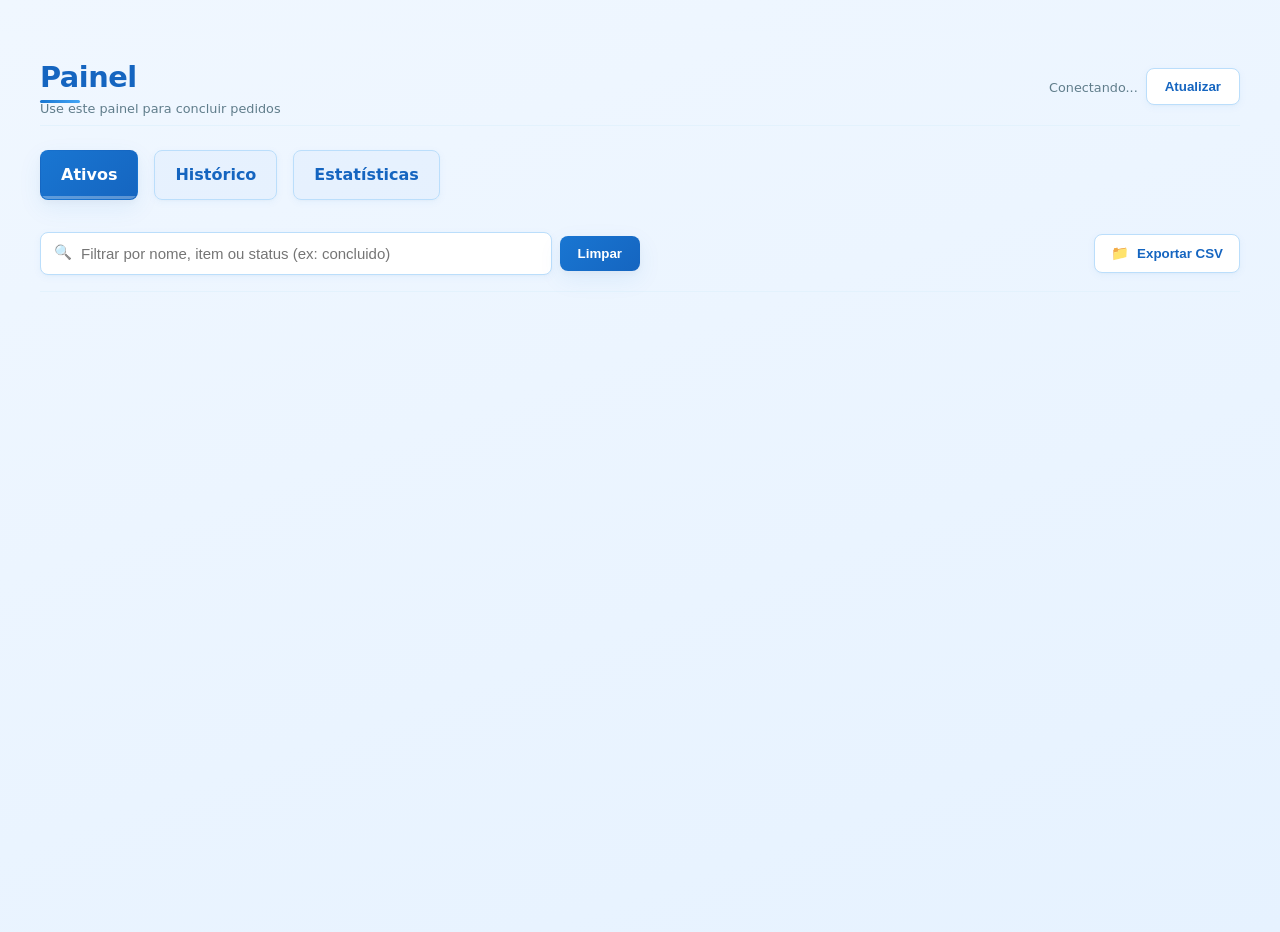
<file: Cardapio/html/painel.html>
<!doctype html>
<html lang="pt-BR">
<head>
    <meta charset="utf-8" />
    <meta name="viewport" content="width=device-width,initial-scale=1" />
    <title>Painel</title>
    <link rel="shortcut icon" href="../Style/img/icon.png" type="image/x-icon">

    <script src="https://cdn.socket.io/4.8.0/socket.io.min.js" defer></script>
    <link rel="stylesheet" href="../Style/painel.css">
</head>
<body>
    <div class="wrap">
        <header>
            <div>
                <h1>Painel</h1>
                <div class="small muted">Use este painel para concluir pedidos</div>
            </div>
            <div class="controls">
                <div id="serverStatus" class="small muted">Conectando...</div>
                <button class="btn secondary" id="refreshBtn">Atualizar</button>
            </div>
        </header>

        <div class="panel-header">
            <div class="tabs" role="tablist">
                <div class="tab active" id="tab-ativos">Ativos</div>
                <div class="tab" id="tab-historico">Histórico</div>
                <div class="tab" id="tab-stats">Estatísticas</div>
            </div>

            <div class="history-actions">
                <div class="search" style="margin:0">
                    <input id="filterInput" placeholder="Filtrar por nome, item ou status (ex: concluido)" />
                    <button class="btn" id="clearFilterBtn">Limpar</button>
                </div>
                <button class="csv-btn" id="exportCsvBtn" title="Exportar histórico visível">Exportar CSV</button>
            </div>
        </div>
        
        <div id="ativosSection">
            <div id="lista" class="grid" aria-live="polite"></div>
            <div id="empty" class="empty" style="display:none">Nenhum pedido no momento.</div>
        </div>

        <div id="historicoSection" style="display:none; margin-top:18px;">
            <div id="historicoList" class="grid"></div>
            <div id="emptyHistory" class="empty" style="display:none">Nenhum pedido concluído ainda.</div>
            <div class="footer-note">Exporta apenas os pedidos visíveis no histórico (após filtros).</div>
        </div>
        
        <div id="statsSection" style="display:none; margin-top:18px;">
            <div class="stats-container">
                <div class="stats-card">
                    <h3>Resumo</h3>
                    <div class="stats-grid">
                        <div class="stat-item">
                            <div class="stat-value" id="totalPedidos">0</div>
                            <div class="stat-label">Pedidos</div>
                        </div>
                        <div class="stat-item">
                            <div class="stat-value" id="totalVendas">R$ 0,00</div>
                            <div class="stat-label">Vendas</div>
                        </div>
                        <div class="stat-item">
                            <div class="stat-value" id="ticketMedio">R$ 0,00</div>
                            <div class="stat-label">Ticket Médio</div>
                        </div>
                        <div class="stat-item">
                            <div class="stat-value" id="totalItens">0</div>
                            <div class="stat-label">Itens Vendidos</div>
                        </div>
                    </div>
                </div>
                
                <div class="stats-card">
                    <h3>Produtos Mais Vendidos</h3>
                    <div id="topProdutos" class="stats-list"></div>
                </div>
                
                <div class="stats-card">
                    <h3>Formas de Pagamento</h3>
                    <div id="formaPagamento" class="stats-list"></div>
                </div>
            </div>
        </div>
    </div>
    
    <div id="detailModal" class="modal" aria-hidden="true">
        <div class="box">
            <div class="close" id="detailClose">✕</div>
            <h3 id="detailTitle">Detalhes do Pedido</h3>
            <div id="detailContent"></div>
        </div>
    </div>

    <div id="toast" class="toast" style="display:none"></div>

    <script src="../Script/painel.js" defer></script>
</body>
</html>
</file>
<file: Cardapio/Style/painel.css>
/* =========================================
   PAINEL - SISTEMA DE GERENCIAMENTO
   ========================================= */

/* VARIÁVEIS GLOBAIS
   ----------------------------------------- */
:root {
    /* Paleta de Cores - Tema Azul Profissional */
    --bg-gradient-start: #f0f7ff;
    --bg-gradient-end: #e6f2ff;
    --card: #ffffff;
    --card-hover: #f8fcff;
    
    /* Cores Primárias */
    --primary-light: #64b5f6;
    --primary: #1976d2;
    --primary-dark: #1565c0;
    --primary-darker: #0d47a1;
    
    /* Cores de Acento */
    --accent-light: #81d4fa;
    --accent: #42a5f5;
    --accent-dark: #0288d1;
    
    /* Cores de Texto */
    --text-primary: #263238;
    --text-secondary: #455a64;
    --text-muted: #607d8b;
    --text-light: #eceff1;
    
    /* Cores de Borda */
    --border-light: #e3f2fd;
    --border: #bbdefb;
    --border-focus: rgba(25, 118, 210, 0.4);
    
    /* Cores de Estado */
    --success: #4caf50;
    --success-light: #a5d6a7;
    --danger: #f44336;
    --danger-light: #ef9a9a;
    --warning: #ff9800;
    --warning-light: #ffe0b2;
    --info: #03a9f4;
    --info-light: #b3e5fc;
    
    /* Sombras - Refinadas */
    --shadow-sm: 0 2px 8px rgba(25, 118, 210, 0.05), 0 1px 3px rgba(0, 0, 0, 0.02);
    --shadow-md: 0 8px 24px rgba(25, 118, 210, 0.08), 0 3px 6px rgba(0, 0, 0, 0.03);
    --shadow-lg: 0 16px 48px rgba(25, 118, 210, 0.12), 0 6px 12px rgba(0, 0, 0, 0.04);
    --shadow-focus: 0 0 0 3px rgba(25, 118, 210, 0.25);
    
    /* Bordas Arredondadas */
    --radius-xs: 4px;
    --radius-sm: 8px;
    --radius: 12px;
    --radius-lg: 16px;
    --radius-xl: 24px;
    
    /* Transições */
    --transition-fast: all 0.15s cubic-bezier(0.2, 0.85, 0.25, 1);
    --transition: all 0.25s cubic-bezier(0.2, 0.85, 0.25, 1);
    --transition-slow: all 0.35s cubic-bezier(0.2, 0.85, 0.25, 1);
    
    /* Espaçamentos */
    --space-xs: 4px;
    --space-sm: 8px;
    --space-md: 16px;
    --space-lg: 24px;
    --space-xl: 32px;
}

/* =========================================
   ESTILOS BASE
   ========================================= */

html,
body {
    height: 100%;
    margin: 0;
    font-family: Inter, system-ui, -apple-system, "Segoe UI", Roboto, "Helvetica Neue", Arial;
    background: linear-gradient(160deg, var(--bg-gradient-start), var(--bg-gradient-end));
    color: var(--text-primary);
    -webkit-font-smoothing: antialiased;
    -moz-osx-font-smoothing: grayscale;
    line-height: 1.5;
    font-size: 16px;
}

/* =========================================
   LAYOUT E CONTAINERS
   ========================================= */

.wrap {
    max-width: 1200px;
    margin: var(--space-xl) auto;
    padding: var(--space-lg);
    animation: fade-in 0.5s ease-out;
}

/* =========================================
   CABEÇALHO E TÍTULOS
   ========================================= */

header {
    display: flex;
    justify-content: space-between;
    align-items: center;
    gap: var(--space-sm);
    margin-bottom: var(--space-md);
    padding-bottom: var(--space-sm);
    border-bottom: 1px solid var(--border-light);
}

h1 {
    margin: 0;
    color: var(--primary-dark);
    font-size: 1.8rem;
    letter-spacing: -0.5px;
    font-weight: 700;
    position: relative;
}

h1::after {
    content: '';
    position: absolute;
    bottom: -4px;
    left: 0;
    width: 40px;
    height: 3px;
    background: linear-gradient(90deg, var(--primary), var(--accent));
    border-radius: 3px;
}

/* =========================================
   CONTROLES E BOTÕES
   ========================================= */

.controls {
    display: flex;
    gap: var(--space-sm);
    align-items: center;
}

.btn {
    background: linear-gradient(135deg, var(--primary), var(--primary-dark));
    color: white;
    border: none;
    padding: 10px 18px;
    border-radius: var(--radius-sm);
    cursor: pointer;
    font-weight: 600;
    transition: var(--transition);
    box-shadow: var(--shadow-md);
    position: relative;
    overflow: hidden;
    z-index: 1;
}

.btn::before {
    content: '';
    position: absolute;
    top: 0;
    left: -100%;
    width: 100%;
    height: 100%;
    background: linear-gradient(90deg, rgba(255,255,255,0.1), rgba(255,255,255,0.2));
    transition: var(--transition);
    z-index: -1;
}

.btn:hover {
    transform: translateY(-3px);
    box-shadow: var(--shadow-lg);
}

.btn:hover::before {
    left: 0;
}

.btn:active {
    transform: translateY(-1px);
}

.btn.secondary {
    background: var(--card);
    color: var(--primary-dark);
    border: 1px solid var(--border);
    box-shadow: var(--shadow-sm);
}

.btn.secondary:hover {
    background: var(--card-hover);
    border-color: var(--border-focus);
}

.btn.danger {
    background: linear-gradient(135deg, #f44336, #d32f2f);
    color: white;
    box-shadow: 0 4px 12px rgba(244, 67, 54, 0.15);
    border: none;
}

.btn.danger:hover {
    box-shadow: 0 8px 16px rgba(244, 67, 54, 0.2);
    transform: translateY(-3px);
}

/* Estilo específico para o botão remover */
.btn-remover {
    background: linear-gradient(135deg, #f44336, #d32f2f) !important;
    color: white !important;
    border: none !important;
    padding: 10px 16px !important;
    border-radius: var(--radius-sm) !important;
    cursor: pointer !important;
    font-weight: 600 !important;
    transition: var(--transition) !important;
    box-shadow: 0 4px 12px rgba(244, 67, 54, 0.15) !important;
}

.btn-remover:hover {
    transform: translateY(-3px) !important;
    box-shadow: 0 8px 16px rgba(244, 67, 54, 0.2) !important;
}

/* =========================================
   NAVEGAÇÃO E ABAS
   ========================================= */

.tabs {
    display: flex;
    gap: var(--space-md);
    margin-top: 0;
    margin-bottom: var(--space-md);
    position: relative;
}

.tab {
    padding: 12px 20px;
    border-radius: var(--radius-sm);
    background: rgba(25, 118, 210, 0.04);
    border: 1px solid var(--border);
    cursor: pointer;
    font-weight: 600;
    transition: var(--transition);
    color: var(--primary-dark);
    box-shadow: var(--shadow-sm);
    position: relative;
    overflow: hidden;
}

.tab::before {
    content: '';
    position: absolute;
    bottom: 0;
    left: 0;
    width: 100%;
    height: 3px;
    background: linear-gradient(90deg, var(--primary), var(--accent));
    transform: scaleX(0);
    transform-origin: left;
    transition: var(--transition);
    opacity: 0;
}

.tab:hover {
    transform: translateY(-3px);
    background: var(--card);
    box-shadow: var(--shadow-md);
}

.tab:hover::before {
    transform: scaleX(0.5);
    opacity: 0.7;
}

.tab.active {
    background: linear-gradient(135deg, var(--primary), var(--primary-dark));
    color: white;
    border-color: transparent;
    box-shadow: var(--shadow-md);
}

.tab.active::before {
    transform: scaleX(1);
    opacity: 1;
    background: rgba(255, 255, 255, 0.3);
}

/* =========================================
   GRID E CARTÕES
   ========================================= */

.grid {
    display: grid;
    grid-template-columns: repeat(auto-fill, minmax(340px, 1fr));
    gap: var(--space-lg);
    margin-top: var(--space-xl);
}

.card {
    background: #ffffff;
    padding: var(--space-lg);
    border-radius: var(--radius);
    box-shadow: var(--shadow-md);
    position: relative;
    border: 1px solid var(--border-light);
    transition: var(--transition);
    overflow: hidden;
}

.card::before {
    content: '';
    position: absolute;
    top: 0;
    left: 0;
    width: 100%;
    height: 4px;
    background: linear-gradient(90deg, var(--primary-light), var(--primary));
    opacity: 0;
    transition: var(--transition);
}

.card:hover {
    transform: translateY(-5px);
    box-shadow: var(--shadow-lg);
    border-color: var(--border);
}

.card:hover::before {
    opacity: 1;
}

.card.new {
    border-left: 6px solid var(--primary);
    animation: pop 0.45s ease;
    background: #ffffff;
}

/* =========================================
   ANIMAÇÕES
   ========================================= */

@keyframes pop {
    0% {
        transform: translateY(-8px);
        opacity: 0;
    }
    50% {
        transform: translateY(4px);
    }
    100% {
        transform: none;
        opacity: 1;
    }
}

@keyframes fade-in {
    from { opacity: 0; }
    to { opacity: 1; }
}

@keyframes slide-in {
    from { transform: translateY(20px); opacity: 0; }
    to { transform: translateY(0); opacity: 1; }
}

/* =========================================
   CONTEÚDO DOS CARTÕES
   ========================================= */

.meta {
    display: flex;
    justify-content: space-between;
    gap: var(--space-md);
    align-items: center;
    margin-bottom: var(--space-md);
    padding-bottom: var(--space-sm);
    border-bottom: 1px dashed var(--border-light);
}

.cliente {
    font-weight: 700;
    font-size: 1.15rem;
    color: var(--text-primary);
    letter-spacing: -0.3px;
    position: relative;
    padding-left: var(--space-sm);
}

.cliente::before {
    content: '';
    position: absolute;
    left: 0;
    top: 50%;
    transform: translateY(-50%);
    width: 3px;
    height: 70%;
    background: var(--primary);
    border-radius: 3px;
}

.hora {
    color: var(--text-muted);
    font-size: 0.9rem;
    font-weight: 500;
    display: flex;
    align-items: center;
    gap: 5px;
}

.hora::before {
    content: '🕒';
    font-size: 0.85rem;
    opacity: 0.7;
}

.itens {
    margin: var(--space-md) 0;
    padding: var(--space-md);
    border-radius: var(--radius-sm);
    background: #ffffff;
    border: 1px solid var(--border-light);
    transition: var(--transition);
}

.card:hover .itens {
    background: #ffffff;
    border-color: var(--border);
}

.itens ul {
    margin: 0;
    padding-left: var(--space-lg);
    line-height: 1.6;
    color: var(--text-secondary);
}

/* =========================================
   RODAPÉ DOS CARTÕES E STATUS
   ========================================= */

.foot {
    display: flex;
    justify-content: space-between;
    align-items: center;
    margin-top: var(--space-lg);
    gap: var(--space-md);
    padding-top: var(--space-sm);
    position: relative;
}

.total {
    font-weight: 700;
    color: var(--primary-dark);
    font-size: 1.15rem;
    position: relative;
    padding-left: var(--space-sm);
    display: flex;
    align-items: center;
}

.total::before {
    content: '💰';
    margin-right: 6px;
    font-size: 0.9rem;
}

.pay {
    color: var(--text-muted);
    font-size: 0.95rem;
    font-weight: 500;
    display: flex;
    align-items: center;
    gap: 5px;
}

.pay::before {
    content: '💳';
    font-size: 0.9rem;
    opacity: 0.8;
}

.status {
    padding: 8px 14px;
    border-radius: 999px;
    font-weight: 600;
    font-size: 0.85rem;
    display: inline-flex;
    align-items: center;
    gap: 5px;
    box-shadow: var(--shadow-sm);
    transition: var(--transition);
}

.status:hover {
    transform: translateY(-2px);
    box-shadow: var(--shadow-md);
}

.status.novo {
    background: linear-gradient(135deg, rgba(25, 118, 210, 0.1), rgba(25, 118, 210, 0.05));
    color: var(--primary-dark);
    border: 1px solid rgba(25, 118, 210, 0.15);
}

.status.novo::before {
    content: '🔔';
    font-size: 0.9rem;
}

.status.concluido {
    background: linear-gradient(135deg, rgba(76, 175, 80, 0.1), rgba(76, 175, 80, 0.05));
    color: var(--success);
    border: 1px solid rgba(76, 175, 80, 0.15);
}

.status.concluido::before {
    content: '✅';
    font-size: 0.9rem;
}

/* =========================================
   BOTÕES DE AÇÃO
   ========================================= */

.btn-concluir {
    background: linear-gradient(135deg, var(--primary), var(--primary-dark));
    color: white;
    border: none;
    padding: 10px 16px;
    border-radius: var(--radius-sm);
    cursor: pointer;
    font-weight: 600;
    transition: var(--transition);
    box-shadow: 0 4px 12px rgba(25, 118, 210, 0.15);
    position: relative;
    overflow: hidden;
    z-index: 1;
    display: flex;
    align-items: center;
    gap: 8px;
}

.btn-concluir::before {
    content: '';
    position: absolute;
    top: 0;
    left: -100%;
    width: 100%;
    height: 100%;
    background: linear-gradient(90deg, rgba(255,255,255,0.1), rgba(255,255,255,0.2));
    transition: var(--transition);
    z-index: -1;
}

.btn-concluir:hover {
    transform: translateY(-3px);
    box-shadow: 0 8px 16px rgba(25, 118, 210, 0.2);
}

.btn-concluir:hover::before {
    left: 0;
}

.btn-concluir::after {
    content: '✔️';
    font-size: 0.9rem;
}

/* =========================================
   CLASSES UTILITÁRIAS
   ========================================= */

.small {
    font-size: 0.8rem;
    color: var(--text-muted);
    line-height: 1.2;
    margin-top: 2px;
}

.empty {
    padding: var(--space-xl) var(--space-lg);
    text-align: center;
    color: var(--text-muted);
    font-weight: 600;
    background: linear-gradient(135deg, rgba(25, 118, 210, 0.02), rgba(25, 118, 210, 0.01));
    border-radius: var(--radius);
    margin: var(--space-lg) 0;
    border: 1px dashed var(--border-light);
    box-shadow: var(--shadow-sm);
    transition: var(--transition);
    animation: fade-in 0.5s ease-out;
}

.empty::before {
    content: '📃';
    display: block;
    font-size: 2rem;
    margin-bottom: var(--space-md);
    opacity: 0.7;
}

/* =========================================
   PESQUISA E FILTROS
   ========================================= */

.search {
    margin-top: var(--space-md);
    display: flex;
    gap: var(--space-sm);
    align-items: center;
    flex: 1;
    max-width: 600px;
    position: relative;
}

.search input {
    flex: 1;
    padding: 12px 16px 12px 40px;
    border-radius: var(--radius-sm);
    border: 1px solid var(--border);
    font-size: 15px;
    transition: var(--transition);
    box-shadow: var(--shadow-sm);
    background-color: var(--card);
}

.search::before {
    content: '🔍';
    position: absolute;
    left: 14px;
    top: 50%;
    transform: translateY(-50%);
    font-size: 0.9rem;
    color: var(--text-muted);
    opacity: 0.7;
    pointer-events: none;
    z-index: 1;
}

.search input:focus {
    box-shadow: var(--shadow-md);
    border-color: var(--primary);
    outline: none;
}

/* =========================================
   CABEÇALHO DO PAINEL
   ========================================= */

.panel-header {
    display: flex;
    flex-direction: column;
    gap: var(--space-md);
    margin-top: var(--space-lg);
    padding-bottom: var(--space-md);
    border-bottom: 1px solid var(--border-light);
    animation: slide-in 0.5s ease-out;
}

.history-actions {
    display: flex;
    gap: var(--space-md);
    align-items: center;
    flex-wrap: wrap;
    width: 100%;
    justify-content: space-between;
}

/* =========================================
   BOTÕES DE EXPORTAÇÃO
   ========================================= */

.csv-btn {
    background: var(--card);
    border: 1px solid var(--border);
    padding: 10px 16px;
    border-radius: var(--radius-sm);
    cursor: pointer;
    transition: var(--transition);
    color: var(--primary-dark);
    font-weight: 600;
    box-shadow: var(--shadow-sm);
    display: flex;
    align-items: center;
    gap: 8px;
    position: relative;
    overflow: hidden;
}

.csv-btn::before {
    content: '📁';
    font-size: 0.9rem;
}

.csv-btn::after {
    content: '';
    position: absolute;
    top: 0;
    left: -100%;
    width: 100%;
    height: 100%;
    background: linear-gradient(90deg, rgba(25, 118, 210, 0.05), rgba(25, 118, 210, 0.1), rgba(25, 118, 210, 0.05));
    transition: var(--transition-slow);
    z-index: -1;
}

.csv-btn:hover {
    background: var(--card-hover);
    transform: translateY(-3px);
    box-shadow: var(--shadow-md);
    border-color: var(--border-focus);
}

.csv-btn:hover::after {
    left: 100%;
}

/* =========================================
   MODAIS
   ========================================= */

.modal {
    display: none;
    position: fixed;
    z-index: 2000;
    left: 0;
    top: 0;
    width: 100%;
    height: 100%;
    background: rgba(13, 71, 161, 0.3);
    align-items: center;
    justify-content: center;
    backdrop-filter: blur(5px);
}

.modal .box {
    background: var(--card);
    padding: var(--space-xl);
    border-radius: var(--radius-lg);
    max-width: 720px;
    width: 96%;
    max-height: 85vh;
    overflow: auto;
    box-shadow: var(--shadow-lg);
    border: 1px solid var(--border);
    animation: modal-in 0.4s cubic-bezier(0.2, 0.9, 0.3, 1.1) forwards;
    position: relative;
}

@keyframes modal-in {
    0% { opacity: 0; transform: translateY(30px) scale(0.95); }
    100% { opacity: 1; transform: translateY(0) scale(1); }
}

.modal .close {
    position: absolute;
    top: var(--space-md);
    right: var(--space-md);
    background: rgba(25, 118, 210, 0.05);
    border-radius: 50%;
    width: 40px;
    height: 40px;
    display: flex;
    align-items: center;
    justify-content: center;
    cursor: pointer;
    transition: var(--transition);
    color: var(--text-muted);
    border: 1px solid transparent;
}

.modal .close:hover {
    background: rgba(25, 118, 210, 0.1);
    color: var(--primary-dark);
    transform: rotate(90deg);
    border-color: var(--border-light);
}

.modal h3 {
    margin: 0 0 var(--space-md) 0;
    color: var(--primary-dark);
    font-size: 1.5rem;
    letter-spacing: -0.3px;
    position: relative;
    padding-bottom: var(--space-sm);
    display: inline-block;
}

.modal h3::after {
    content: '';
    position: absolute;
    bottom: 0;
    left: 0;
    width: 40px;
    height: 3px;
    background: linear-gradient(90deg, var(--primary), var(--accent));
    border-radius: 3px;
}

/* =========================================
   ELEMENTOS DECORATIVOS
   ========================================= */

.pill {
    display: inline-block;
    padding: 8px 14px;
    border-radius: 999px;
    background: linear-gradient(135deg, rgba(25, 118, 210, 0.07), rgba(25, 118, 210, 0.04));
    border: 1px solid var(--border-light);
    font-weight: 600;
    color: var(--primary-dark);
    margin-right: 8px;
    margin-bottom: 8px;
    transition: var(--transition);
    box-shadow: var(--shadow-sm);
}

.pill:hover {
    transform: translateY(-2px);
    box-shadow: var(--shadow-md);
    border-color: var(--border);
}

.muted {
    color: var(--text-muted);
}

.footer-note {
    margin-top: var(--space-lg);
    color: var(--text-muted);
    text-align: center;
    padding: var(--space-md);
    background: linear-gradient(135deg, rgba(25, 118, 210, 0.03), rgba(25, 118, 210, 0.01));
    border-radius: var(--radius-sm);
    border: 1px dashed var(--border-light);
    font-size: 0.9rem;
    position: relative;
    animation: fade-in 0.5s ease-out;
}

.footer-note::before {
    content: 'ℹ️';
    margin-right: 6px;
    font-size: 0.9rem;
}

/* =========================================
   RESULTADOS DE BUSCA
   ========================================= */

.search-results-info {
    padding: var(--space-xl) var(--space-lg);
    text-align: center;
    color: var(--text-muted);
    font-weight: 500;
    background: linear-gradient(135deg, rgba(25, 118, 210, 0.03), rgba(25, 118, 210, 0.01));
    border-radius: var(--radius);
    border: 1px dashed var(--border-light);
    margin: var(--space-lg) 0;
    animation: fade-in 0.5s ease-out;
}

.search-results-info::before {
    content: '🔍';
    display: block;
    font-size: 2rem;
    margin-bottom: var(--space-sm);
    opacity: 0.7;
}

/* =========================================
   ESTATÍSTICAS
   ========================================= */

.stats-container {
    display: grid;
    grid-template-columns: 1fr 1fr;
    gap: var(--space-lg);
    animation: fade-in 0.5s ease-out;
}

.stats-card {
    background: var(--card);
    border-radius: var(--radius);
    padding: var(--space-lg);
    box-shadow: var(--shadow-md);
    border: 1px solid var(--border-light);
    transition: var(--transition);
    position: relative;
    overflow: hidden;
}

.stats-card::before {
    content: '';
    position: absolute;
    top: 0;
    left: 0;
    width: 100%;
    height: 4px;
    background: linear-gradient(90deg, var(--primary-light), var(--primary));
    opacity: 0;
    transition: var(--transition);
}

.stats-card:hover {
    transform: translateY(-5px);
    box-shadow: var(--shadow-lg);
    border-color: var(--border);
}

.stats-card:hover::before {
    opacity: 1;
}

.stats-card:first-child {
    grid-column: 1 / -1;
}

.stats-card h3 {
    margin-top: 0;
    margin-bottom: var(--space-md);
    color: var(--primary-dark);
    font-size: 1.2rem;
    border-bottom: 1px solid var(--border-light);
    padding-bottom: var(--space-sm);
    position: relative;
    display: flex;
    align-items: center;
    gap: 8px;
}

.stats-card h3::before {
    content: '📈';
    font-size: 1.1rem;
}

.stats-grid {
    display: grid;
    grid-template-columns: repeat(4, 1fr);
    gap: var(--space-md);
}

.stat-item {
    text-align: center;
    padding: var(--space-md) var(--space-sm);
    background: linear-gradient(135deg, rgba(25, 118, 210, 0.05), rgba(25, 118, 210, 0.02));
    border-radius: var(--radius-sm);
    border: 1px solid var(--border-light);
    transition: var(--transition);
    position: relative;
    overflow: hidden;
}

.stat-item::after {
    content: '';
    position: absolute;
    bottom: 0;
    left: 0;
    width: 100%;
    height: 2px;
    background: linear-gradient(90deg, var(--primary-light), transparent);
    transform: scaleX(0);
    transform-origin: left;
    transition: var(--transition);
}

.stat-item:hover {
    background: var(--card);
    transform: translateY(-3px);
    box-shadow: var(--shadow-md);
    border-color: var(--border);
}

.stat-item:hover::after {
    transform: scaleX(1);
}

.stat-value {
    font-size: 1.5rem;
    font-weight: 700;
    color: var(--primary-dark);
    margin-bottom: var(--space-sm);
}

.stat-label {
    font-size: 0.85rem;
    color: var(--text-muted);
    font-weight: 500;
}

.stats-list {
    display: flex;
    flex-direction: column;
    gap: var(--space-sm);
}

.stats-list-item {
    display: flex;
    justify-content: space-between;
    padding: var(--space-sm);
    border-bottom: 1px solid var(--border-light);
    transition: var(--transition);
}

.stats-list-item:hover {
    background: rgba(25, 118, 210, 0.02);
    transform: translateX(3px);
}

.stats-list-item:last-child {
    border-bottom: none;
}

.stats-list-name {
    font-weight: 600;
    color: var(--text-secondary);
}

.stats-list-value {
    font-weight: 700;
    color: var(--primary-dark);
    background: linear-gradient(135deg, rgba(25, 118, 210, 0.1), rgba(25, 118, 210, 0.05));
    padding: 2px 10px;
    border-radius: var(--radius-xs);
    border: 1px solid var(--border-light);
}

/* =========================================
   DESIGN RESPONSIVO
   ========================================= */

@media (max-width:900px) {
    .grid {
        grid-template-columns: repeat(auto-fill, minmax(280px, 1fr));
    }
    
    .stats-grid {
        grid-template-columns: repeat(2, 1fr);
    }
}

@media (max-width:700px) {
    :root {
        --space-lg: 16px;
        --space-xl: 24px;
    }
    
    .grid {
        grid-template-columns: 1fr;
        gap: var(--space-md);
    }
    
    .stats-container {
        grid-template-columns: 1fr;
        gap: var(--space-md);
    }
    
    .history-actions {
        flex-direction: column;
        align-items: stretch;
        gap: var(--space-sm);
    }
    
    .search {
        max-width: 100%;
        margin-bottom: var(--space-sm);
        width: 100%;
    }
    
    .csv-btn {
        align-self: flex-end;
    }
    
    .tabs {
        justify-content: center;
        flex-wrap: wrap;
    }
    
    .tab {
        padding: 10px 16px;
        font-size: 0.9rem;
    }
    
    .card {
        padding: var(--space-md);
    }
    
    .wrap {
        padding: var(--space-md);
        margin: var(--space-md) auto;
    }
    
    header {
        flex-direction: column;
        align-items: flex-start;
        gap: var(--space-sm);
    }
    
    .controls {
        width: 100%;
        justify-content: space-between;
        margin-top: var(--space-sm);
    }
    
    h1 {
        font-size: 1.8rem;
    }
}

@media (max-width:480px) {
    .stats-grid {
        grid-template-columns: 1fr;
    }
    
    .empty {
        padding: var(--space-lg);
    }
    
    .modal .box {
        padding: var(--space-lg);
    }
    
    .btn {
        padding: 8px 14px;
        font-size: 0.9rem;
    }
    
    .tab {
        padding: 8px 12px;
        font-size: 0.85rem;
    }
}

/* =========================================
   NOTIFICAÇÕES TOAST
   ========================================= */

.toast {
    position: fixed;
    right: 20px;
    bottom: 20px;
    background: linear-gradient(135deg, var(--primary), var(--primary-dark));
    color: white;
    padding: 16px 20px;
    border-radius: var(--radius-sm);
    opacity: 0.98;
    box-shadow: var(--shadow-lg);
    font-weight: 600;
    animation: toast-in 0.4s cubic-bezier(0.2, 0.9, 0.3, 1.1) forwards;
    z-index: 2100;
    display: flex;
    align-items: center;
    gap: 10px;
    max-width: 90%;
    border-left: 4px solid rgba(255, 255, 255, 0.3);
}

.toast::before {
    content: '✅';
    font-size: 1.1rem;
}

.toast.error {
    background: linear-gradient(135deg, var(--danger), var(--danger-dark));
}

.toast.error::before {
    content: '❌';
}

.toast.warning {
    background: linear-gradient(135deg, var(--warning), #e65100);
}

.toast.warning::before {
    content: '⚠️';
}

@keyframes toast-in {
    0% { opacity: 0; transform: translateY(30px) scale(0.9); }
    100% { opacity: 0.98; transform: translateY(0) scale(1); }
}

/* =========================================
   SCROLLBAR PERSONALIZADO
   ========================================= */

::-webkit-scrollbar {
    width: 8px;
    height: 8px;
}

::-webkit-scrollbar-track {
    background: linear-gradient(to right, rgba(25, 118, 210, 0.02), rgba(25, 118, 210, 0.04));
    border-radius: 10px;
}

::-webkit-scrollbar-thumb {
    background: linear-gradient(to bottom, var(--primary-light), var(--primary));
    border-radius: 10px;
    border: 2px solid transparent;
    background-clip: content-box;
}

::-webkit-scrollbar-thumb:hover {
    background: linear-gradient(to bottom, var(--primary), var(--primary-dark));
    background-clip: content-box;
}

/* Firefox */
* {
    scrollbar-width: thin;
    scrollbar-color: var(--primary) rgba(25, 118, 210, 0.03);
}

/* =========================================
   ACESSIBILIDADE E FOCO
   ========================================= */

:focus-visible {
    outline: 3px solid rgba(25, 118, 210, 0.3);
    outline-offset: 2px;
    border-radius: 3px;
}

/* =========================================
   UTILITÁRIOS ADICIONAIS
   ========================================= */

.text-center { text-align: center; }
.text-right { text-align: right; }
.text-left { text-align: left; }

.mt-sm { margin-top: var(--space-sm); }
.mt-md { margin-top: var(--space-md); }
.mt-lg { margin-top: var(--space-lg); }

.mb-sm { margin-bottom: var(--space-sm); }
.mb-md { margin-bottom: var(--space-md); }
.mb-lg { margin-bottom: var(--space-lg); }

.flex { display: flex; }
.flex-center { display: flex; align-items: center; justify-content: center; }
.flex-between { display: flex; align-items: center; justify-content: space-between; }

.hidden { display: none; }
.visible { display: block; }
</file>
